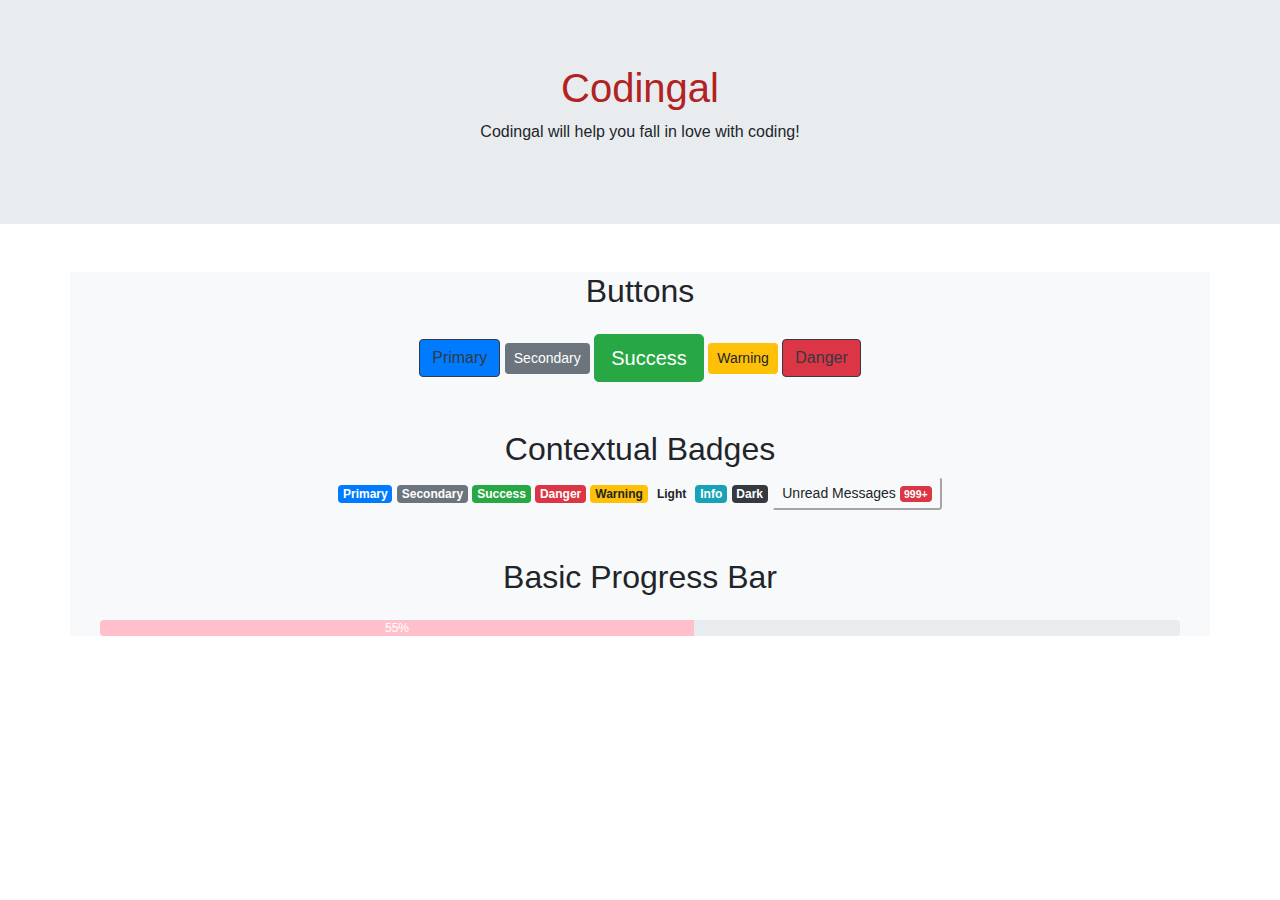
<file: index.html>
<!DOCTYPE html>
<html lang="en">
  <head>
    <title>Document</title>
    <link
      rel="stylesheet"
      href="https://maxcdn.bootstrapcdn.com/bootstrap/4.3.1/css/bootstrap.min.css"
    />

    <script src="https://maxcdn.bootstrapcdn.com/bootstrap/4.3.1/js/bootstrap.min.js"></script>
  </head>
  <body class="text-center">
    <div class="jumbotron jumbotron-fluid">
      <div class="container">
        <h1 style="color: firebrick">Codingal</h1>
        <p>Codingal will help you fall in love with coding!</p>
      </div>
    </div>
    <div class="container mt-5 bg-light">
      <h2 class="mb-4">Buttons</h2>
      <button class="btn btn-primary btn-outline-dark">Primary</button>
      <button class="btn btn-secondary btn-sm">Secondary</button>
      <button class="btn btn-success btn-lg">Success</button>
      <button class="btn btn-warning btn-sm">Warning</button>
      <button class="btn btn-danger btn-outline-dark">Danger</button>

      <div>
        <div class="container mt-5">
          <h2>Contextual Badges</h2>
          <span class="badge badge-primary">Primary</span>
          <span class="badge badge-secondary">Secondary</span>
          <span class="badge badge-success">Success</span>
          <span class="badge badge-danger">Danger</span>
          <span class="badge badge-warning">Warning</span>
          <span class="badge badge-light">Light</span>
          <span class="badge badge-info">Info</span>
          <span class="badge badge-dark">Dark</span>
          <button type="button" class="btn-sm btn-light btn-outline-darl">
            Unread Messages <span class="badge badge-danger">999+</span>
          </button>
          <h2 class="mt-5">Basic Progress Bar</h2>
          <div class="progress mt-4 mb-5">
            <div
              class="progress-bar"
              style="width: 55%; background-color: pink"
            >
              55%
            </div>
          </div>
        </div>
      </div>
    </div>
  </body>
</html>
</file>
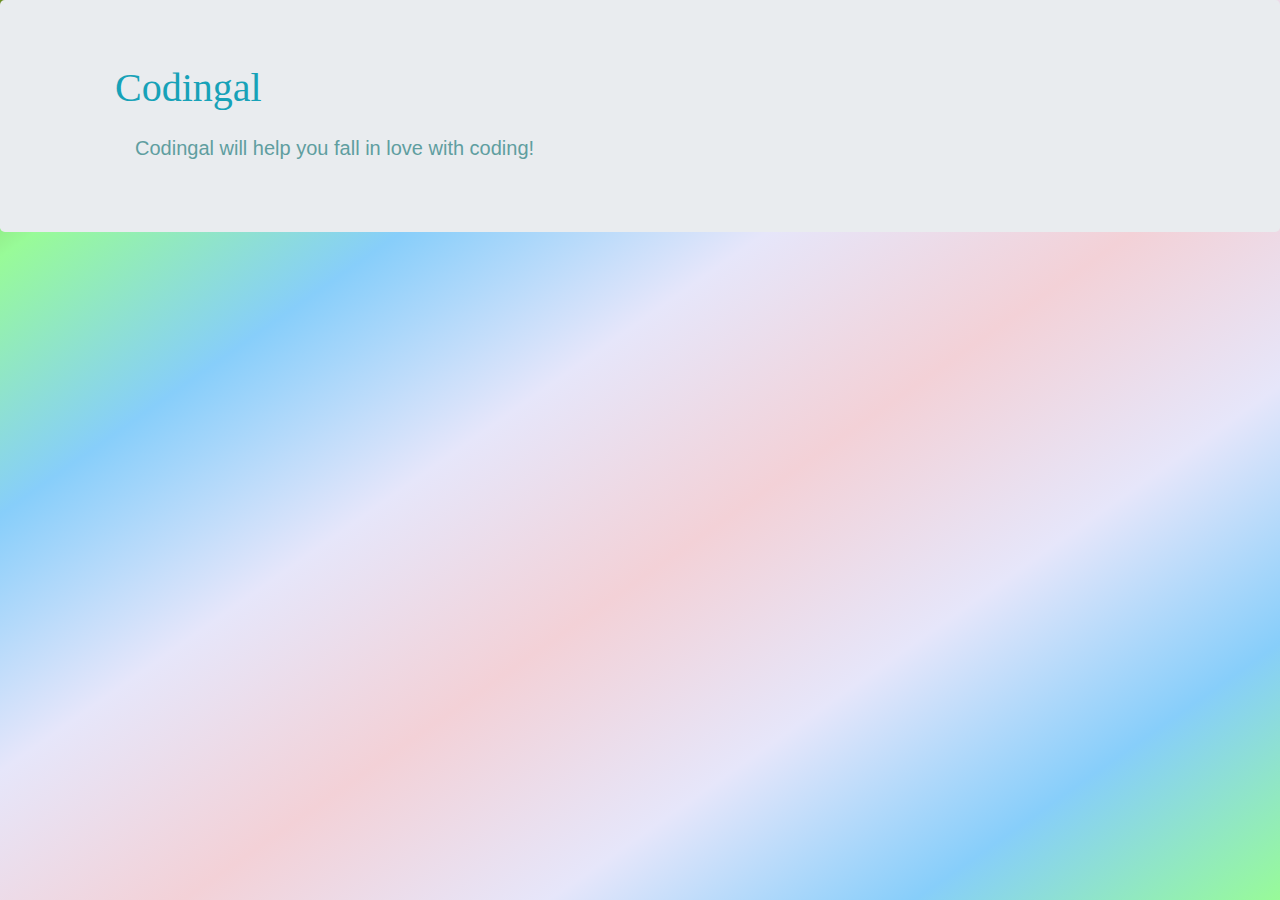
<file: slider.html>
<!DOCTYPE html>
<html lang="en">
  <head>
    <title>Document</title>
    <link rel="stylesheet" href="styles.css" />
    <link
      rel="stylesheet"
      href="https://maxcdn.bootstrapcdn.com/bootstrap/4.3.1/css/bootstrap.min.css"
    />

    <script src="https://maxcdn.bootstrapcdn.com/bootstrap/4.3.1/js/bootstrap.min.js"></script>
  </head>
  <style>
    #grad1 {
      height: 100vh;
      background-image: linear-gradient(
        to top left,
        palegreen,
        lightskyblue,
        lavender,
        rgb(243, 209, 215),
        lavender,
        lightskyblue,
        palegreen,
        olivedrab
      );
    }
  </style>

  <body id="grad1" class="text-center">
    <div class="jumbotron">
      <div class="container">
        <h1 class="text-info mb-4">Codingal</h1>
        <h5 style="color: cadetblue">
          Codingal will help you fall in love with coding!
        </h5>
      </div>
    </div>
    <div class="conteudo__geral">
      <div class="container">
        <div class="container-carrossel">
          <div class="carrossel">
            <div class="carrossel-item"></div>
            <div class="carrossel-item"></div>
            <div class="carrossel-item"></div>
            <div class="carrossel-item"></div>
            <div class="carrossel-item"></div>
            <div class="carrossel-item"></div>
          </div>
        </div>
      </div>
    </div>
  </body>
</html>
</file>
<file: styles.css>
body {
  font-family: Arial, Helvetica, sans-serif;
}
.container-fluid {
  display: flex;
  justify-content: space-between;
  gap: 30px;
  padding: 25px;
}

.flex {
  display: flex;
  flex-wrap: nowrap;
  width: 100%;
}
.box {
  padding: 10px;
  height: 100%;
  text-align: center;
  display: flex;
  justify-content: center;
  align-items: center;
  display: block;
}

@media (max-width: 575px) {
  .flex {
    flex-direction: column;
  }

  .box {
    width: 100%;
  }

  #box1,
  #box2 {
    width: 100%;
  }
}

#box1 {
  width: 80%;
}

#box2 {
  height: 100vh;
  width: 20%;
  padding: auto;
  text-align: left;
  margin-left: 10px;
  margin-right: -100px;
}

#box2 .btn {
  width: 100%;
  margin-bottom: 10px;
  box-sizing: border-box;
}

#img {
  width: 240px;
  float: left;
  margin-top: -80px;
  margin-left: -150px;
  margin-right: -100px;
}
#menu {
  width: 70px;
  margin-top: -20px;
}
button {
  color: black;
  font-weight: bold;
}
#a {
  font-size: 18px;
  width: 20%;
  margin-left: 80px;
  display: flex;
  justify-content: space-between;
}

h1 {
  margin-left: 30px;
  font-family: "cursive";
  text-align: left;
}
p {
  font-family: Arial, Helvetica, sans-serif;
  font-size: 17px;
  margin: 20px;
}

#first {
  display: flex;
  justify-content: flex-start;
  flex-grow: 1;
  gap: 20px;
}

#second {
  display: flex;
  justify-content: flex-end;
  gap: 20px;
  flex-grow: 1;
}

h5 {
  text-align: left;
  margin-left: 50px;
}
#dc ul > li {
  text-align: left;
  display: flex;
}
</file>
